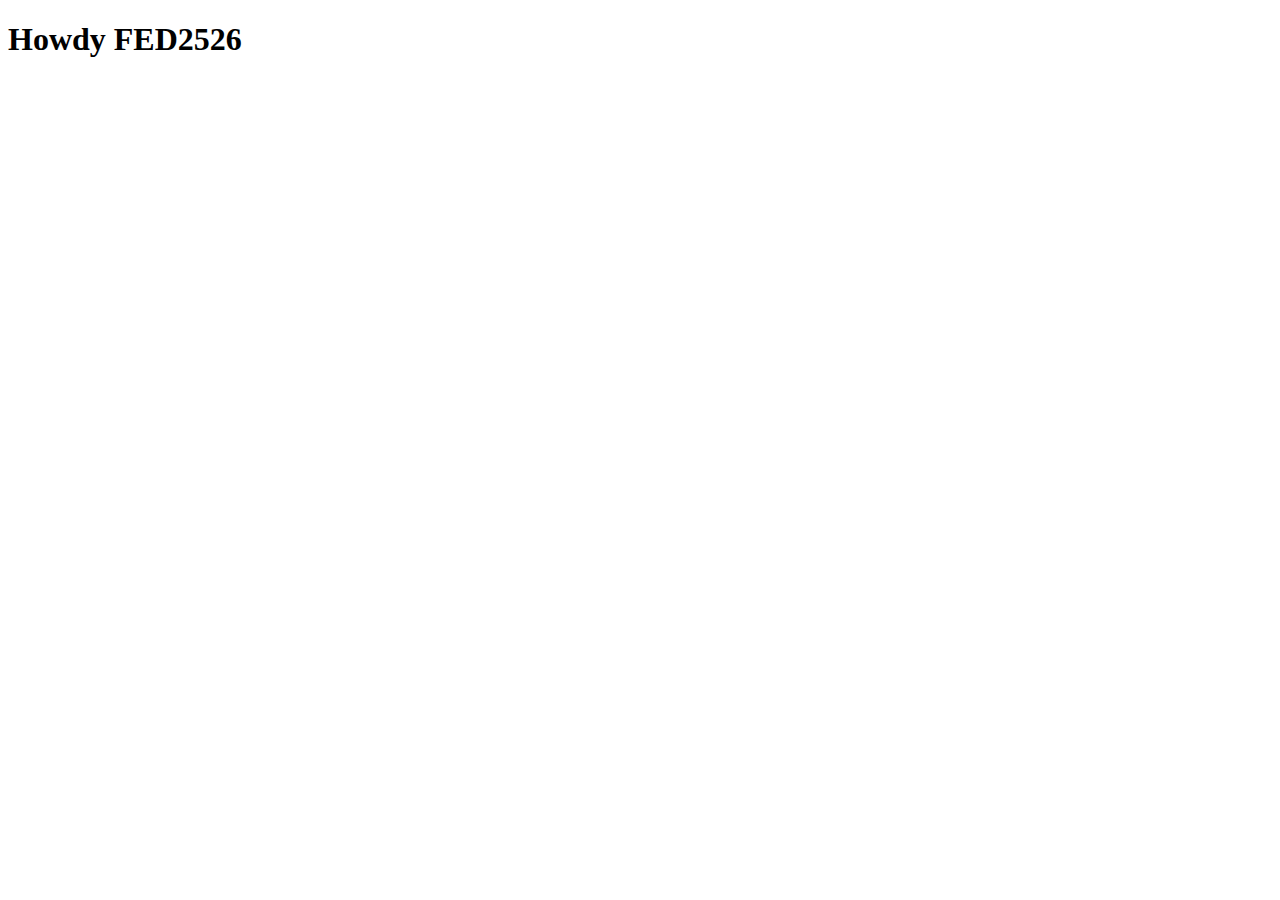
<file: index.html>
<!DOCTYPE html>
<html lang="nl">
	
<head>
	<meta charset="UTF-8">
	<meta name="author" content="jouw naam">
	<meta name="viewport" content="width=device-width, initial-scale=1">
	
	<title>Howdy FED2526</title>

	<link href="styles/style.css" rel="stylesheet">

	<link rel="icon" type="image/svg+xml" href="images/favicon.svg">
</head>

<body>
	<h1>Howdy FED2526</h1>

	<script defer src="scripts/script.js"></script>
</body>
	
</html>
</file>
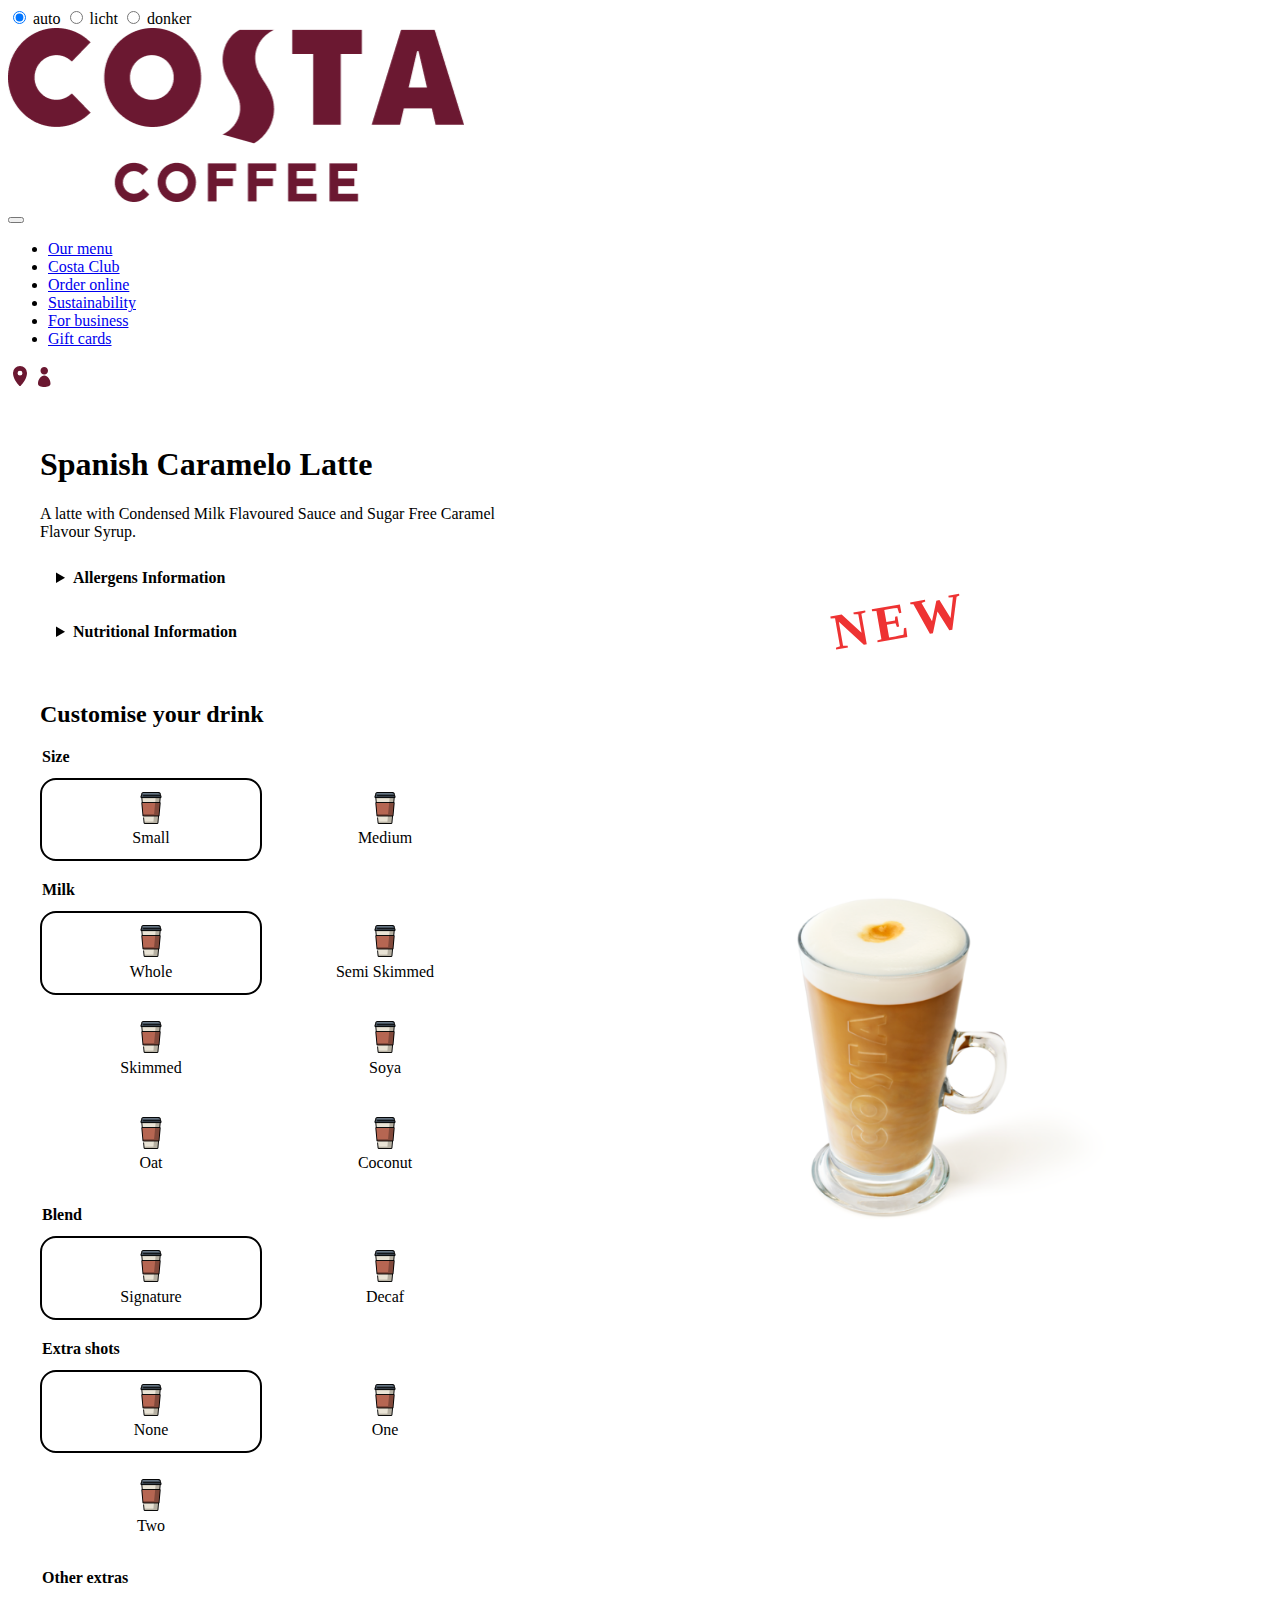
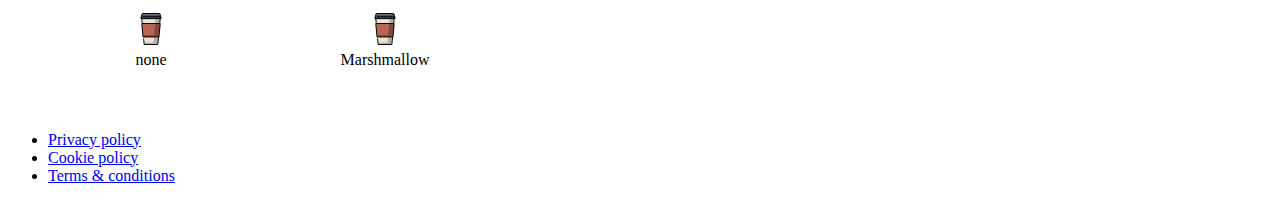
<file: menu.html>
<!DOCTYPE html>
<html lang="en">

<head>
    <meta charset="UTF-8">
    <meta name="author" content="milou">
    <meta name="viewport" content="width=device-width, initial-scale=1">

    <title>Costa Coffee - club</title>

    <link href="styles/style.css" rel="stylesheet">
    <link href="styles/detail.css" rel="stylesheet">

    <link rel="icon" type="image/svg+xml" href="images/CostaCoffeeLogo.png">
</head>


<body>

    <input type="radio" name="theme" value="auto" checked> auto
    <input type="radio" name="theme" value="light"> licht
    <input type="radio" name="theme" value="dark"> donker

    <header>
        <img class="logo" src="images/CostaCoffeeLogo.png" class="logo" alt="welcome at costa">
        <nav>

            <button class="ham-menu">
                <span></span>
                <span></span>
                <span></span>
            </button>


            <ul>
                <li><a href="menu.html" aria-current="page">Our menu</a></li>
                <li><a href="index.html">Costa Club</a></li>
                <li><a href="#">Order online</a></li>
                <li><a href="#">Sustainability</a></li>
                <li><a href="#">For business</a></li>
                <li><a href="#">Gift cards</a></li>
            </ul>
        </nav>


        <div>
            <img data-cy="iconsbar__storelocatoricon" src="[data-uri]" alt="Locatie winkels">

            <img data-cy="iconsbar__avataricon" src="[data-uri]" alt="Account Menu">
        </div>
    </header>





    <main>
        <section>
            <h1>Spanish Caramelo Latte</h1>
            <p>A latte with Condensed Milk Flavoured Sauce and Sugar Free Caramel Flavour Syrup.</p>

            <details>
                <summary>Allergens Information</summary>
                <p>Allergens…</p>
            </details>

            <details>
                <summary>Nutritional Information</summary>
                <p>Nutrition…</p>
            </details>

            <h2>Customise your drink</h2>

            <form>
                <fieldset>
                    <legend>Size</legend>
                    <label>
                        <img src="images/2d-coffee-logo.png" alt="coffee plaatje">
                        <input type="radio" name="size" checked> Small
                    </label>
                    <label>
                        <img src="images/2d-coffee-logo.png" alt="coffee plaatje">
                        <input type="radio" name="size"> Medium
                    </label>
                </fieldset>

                <fieldset>
                    <legend>Milk</legend>
                    <label>
                        <img src="images/2d-coffee-logo.png" alt="coffee plaatje">
                        <input type="radio" name="milk" checked> Whole
                    </label>
                    <label>
                        <img src="images/2d-coffee-logo.png" alt="coffee plaatje">
                        <input type="radio" name="milk"> Semi Skimmed
                    </label>
                    <label>
                        <img src="images/2d-coffee-logo.png" alt="coffee plaatje">
                        <input type="radio" name="milk"> Skimmed
                    </label>
                    <label>
                        <img src="images/2d-coffee-logo.png" alt="coffee plaatje">
                        <input type="radio" name="milk"> Soya
                    </label>
                    <label>
                        <img src="images/2d-coffee-logo.png" alt="coffee plaatje">
                        <input type="radio" name="milk"> Oat
                    </label>
                    <label>
                        <img src="images/2d-coffee-logo.png" alt="coffee plaatje">
                        <input type="radio" name="milk"> Coconut
                    </label>
                </fieldset>

                <fieldset>
                    <legend>Blend</legend>
                    <label>
                        <img src="images/2d-coffee-logo.png" alt="coffee plaatje">
                        <input type="radio" name="blend" checked> Signature
                    </label>
                    <label>
                        <img src="images/2d-coffee-logo.png" alt="coffee plaatje">
                        <input type="radio" name="blend"> Decaf
                    </label>
                </fieldset>

                <fieldset>
                    <legend>Extra shots</legend>
                    <label>
                        <img src="images/2d-coffee-logo.png" alt="coffee plaatje">
                        <input type="radio" name="shots" checked> None
                    </label>
                    <label>
                        <img src="images/2d-coffee-logo.png" alt="coffee plaatje">
                        <input type="radio" name="shots"> One
                    </label>
                    <label>
                        <img src="images/2d-coffee-logo.png" alt="coffee plaatje">
                        <input type="radio" name="shots"> Two
                    </label>
                </fieldset>

                <fieldset>
                    <legend>Other extras</legend>
                    <label>
                        <img src="images/2d-coffee-logo.png" alt="coffee plaatje">
                        <input type="checkbox" name="marshmallow"> none
                    </label>
                    <label>
                        <img src="images/2d-coffee-logo.png" alt="coffee plaatje">
                        <input type="checkbox" name="marshmallow"> Marshmallow
                    </label>
                </fieldset>
            </form>
        </section>

        <aside>
            <p>NEW</p>
            <img src="images/coffee.png" alt="Spanish Caramel Latte">
        </aside>
    </main>



    <footer>
        <ul>
            <li><a href="#">Privacy policy</a></li>
            <li><a href="#">Cookie policy</a></li>
            <li><a href="#">Terms & conditions</a></li>
        </ul>
    </footer>


    <script src="scripts/script.js"></script>

</body>

</html>
</file>
<file: styles/style.css>
/**************/
/* CSS REMEDY */
/**************/
*, *::after, *::before {
  box-sizing:border-box;  
}






/*********************/
/* CUSTOM PROPERTIES */
/*********************/
:root {
	/* startje */
	--color-text:#111;
	--color-background:#eee;
}





/****************/
/* JOUW STYLING */
/****************/

/* jouw code */
</file>
<file: styles/detail.css>
/* ************** */
/* main layout  */
/* **************/

main {
    display: grid;
    grid-template-columns: 1fr;
}

/* linker kolom */
main>section {
    padding: 2rem;
    background: var(--background);
}

/* rechter kolom (en onder) */
main>aside {
    background: var(--cream);
    display: grid;
    place-items: center;
    position: relative;
    padding: 2em;
    min-height: 45vh;
}

@media (min-width: 50em) {
    main {
        grid-template-columns: minmax(320px, 520px) 1fr;
    }

    main>aside {
        min-height: auto;
    }
}

/* teks */

h2 {
    margin-top: 2em;
    font-size: 1.5em;
}

details {
    background: var(--cream);
    border-radius: 12px;
    padding: 0.75em 1em;
    margin: 0.75em 0;
}

details summary {
    cursor: pointer;
    font-weight: 600;
}

/* form */

form {
    display: grid;
    gap: 1.25em;
}

fieldset {
    border: 0;
    padding: 0;
    margin: 0;

    display: grid;
    grid-template-columns: repeat(2, minmax(0, 1fr));
    /* mobiel: 2 kolommen */
    gap: 0.75em;
}

legend {
    font-weight: 700;
    margin-bottom: 0.75em;
}

/* desktop 3 kolommen */
@media (min-width: 90em) {
    fieldset {
        grid-template-columns: repeat(3, minmax(0, 1fr));
    }
}

fieldset label {
    background: var(--cream);
    border-radius: 1em;
    padding: 0.75em;
    display: grid;
    gap: 0.35em;
    align-items: center;
    justify-items: center;
    text-align: center;
    cursor: pointer;
    border: 2px solid transparent;
    position: relative;
}

fieldset input {
    position: absolute;
    opacity: 0;
    pointer-events: none;
}

fieldset label:has(input:checked) {
    border-color: var(--donkerrood);
    outline: 6px solid color-mix(in srgb, var(--checked) 15%, transparent);
}

fieldset label img {
    width: 2em;
    height: auto;
    display: block;
}



main aside p {
    position: absolute;
    top: 15%;
    left: 50%;
    transform: translateX(-50%) rotate(-10deg);
    font-weight: 900;
    letter-spacing: .1em;
    font-size: clamp(2rem, 4vw, 4rem);
    color: #e33;
    margin: 0;
}

main>aside img {
    width: 100%;
    height: auto;
    display: block;
    max-width: 30em;
}
</file>
